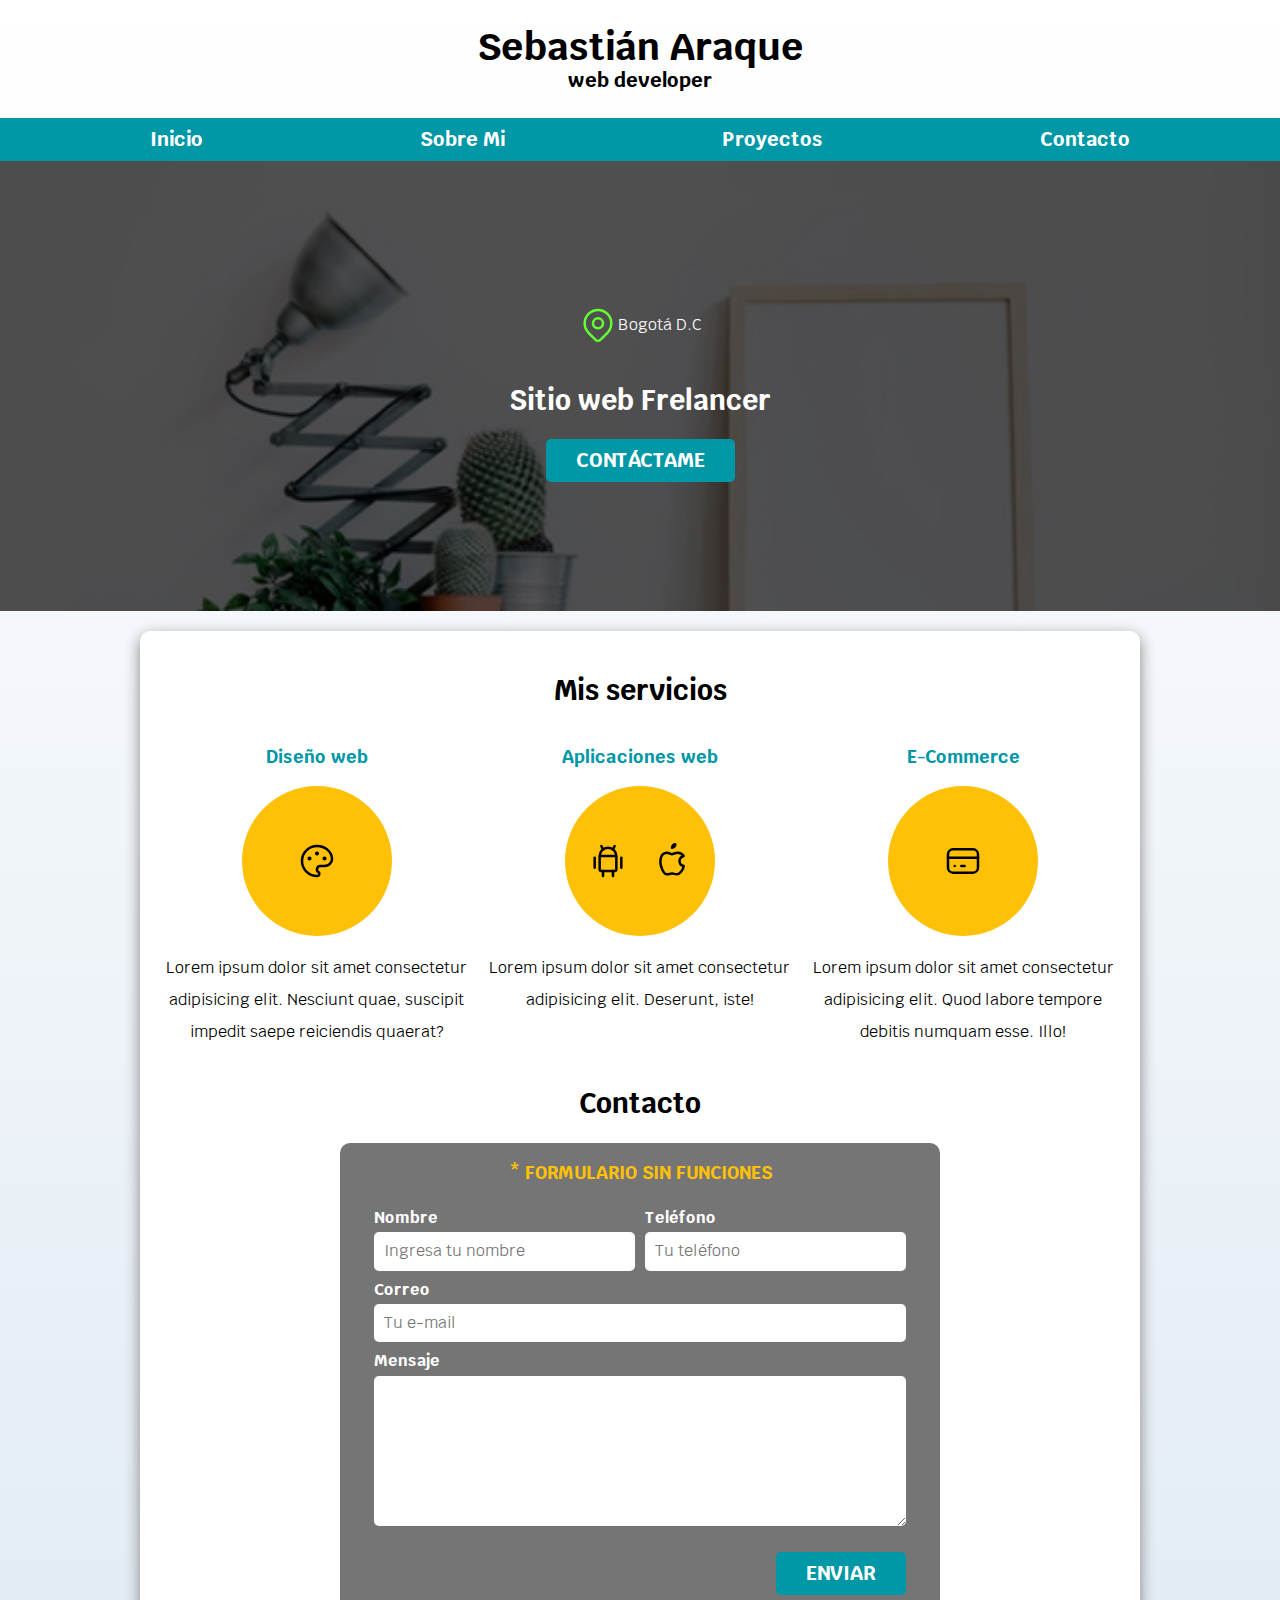
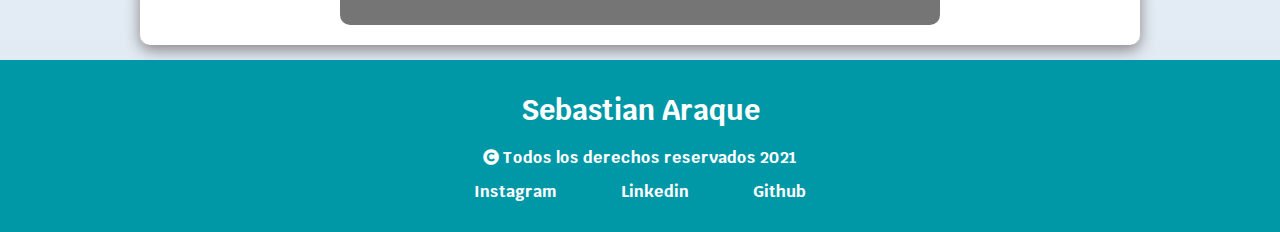
<file: index.html>
<!DOCTYPE html>
<html lang="en">

<head>
    <meta charset="UTF-8">
    <meta name="viewport" content="width=device-width, initial-scale=1.0">
    <title>Sitio web frelancer | Udemy</title>

    <link rel="preload" href="normalize.css" as="style">
    <!-- Normalize.css -->
    <link rel="stylesheet" href="normalize.css">

    <!-- Font Awesome -->
    <link rel="stylesheet" href="https://cdnjs.cloudflare.com/ajax/libs/font-awesome/5.13.0/css/all.min.css">

    <!-- Fuente para titulos Google Fonts -->
    <link href="https://fonts.googleapis.com/css2?family=Krub:wght@400;700&display=swap" rel="stylesheet">

    <link href="https://fonts.googleapis.com/css2?family=Bungee+Inline&display=swap" rel="stylesheet">

    <link href="https://fonts.googleapis.com/css2?family=Charm&display=swap" rel="stylesheet">

    <link rel="preload" href="styles.css" as="style">
    <link rel="stylesheet" href="styles.css">
</head>

<body>

    <header>
        <h1 class="titulo">Sebastián Araque
            <span>web developer</span>
        </h1>
    </header>

    <div class="nav-bg">
        <nav class="navegacion-principal contenedor">
            <a href="#">inicio</a>
            <a href="#">sobre mi</a>
            <a href="#">proyectos</a>
            <a href="#contacto">contacto</a>
        </nav>
    </div>

    <!-- La imagen se agregará con CSS, para que quedé en el fondo -->
    <!-- <img src="img/principal.jpg" alt="escritorio-con-cactus"> -->

    <section class="hero">
        <div class="contenido-hero">

            <p>
                <svg xmlns="http://www.w3.org/2000/svg" class="icon icon-tabler icon-tabler-map-pin" width="40"
                    height="40" viewBox="0 0 24 24" stroke-width="1.5" stroke="#6f3" fill="none" stroke-linecap="round"
                    stroke-linejoin="round">
                    <path stroke="none" d="M0 0h24v24H0z" fill="none" />
                    <circle cx="12" cy="11" r="3" />
                    <path d="M17.657 16.657l-4.243 4.243a2 2 0 0 1 -2.827 0l-4.244 -4.243a8 8 0 1 1 11.314 0z" />
                </svg>
                <span class="bogota">Bogotá D.C</span>
            </p>
            <h2>Sitio web Frelancer</h2>

            <a href="#contacto" class="boton">Contáctame</a>
        </div>
    </section>

    <main class="contenedor sombra">
        <h2>Mis servicios</h2>

        <div class="servicios">

            <section class="servicio">
                <h3>Diseño web</h3>

                <div class="relleno">
                    <svg xmlns="http://www.w3.org/2000/svg" class="icon icon-tabler icon-tabler-palette" width="40"
                        height="40" viewBox="0 0 24 24" stroke-width="1.5" stroke="#000" fill="none"
                        stroke-linecap="round" stroke-linejoin="round">
                        <path stroke="none" d="M0 0h24v24H0z" fill="none" />
                        <path
                            d="M12 21a9 9 0 1 1 0 -18a9 8 0 0 1 9 8a4.5 4 0 0 1 -4.5 4h-2.5a2 2 0 0 0 -1 3.75a1.3 1.3 0 0 1 -1 2.25" />
                        <circle cx="7.5" cy="10.5" r=".5" fill="currentColor" />
                        <circle cx="12" cy="7.5" r=".5" fill="currentColor" />
                        <circle cx="16.5" cy="10.5" r=".5" fill="currentColor" />
                    </svg>
                </div>


                <p>Lorem ipsum dolor sit amet consectetur adipisicing elit. Nesciunt quae, suscipit impedit saepe
                    reiciendis quaerat?</p>
            </section>

            <section class="servicio">
                <h3>Aplicaciones web</h3>

                <div class="relleno">
                    <svg xmlns="http://www.w3.org/2000/svg" class="icon icon-tabler icon-tabler-brand-android"
                        width="40" height="40" viewBox="0 0 24 24" stroke-width="1.5" stroke="#000" fill="none"
                        stroke-linecap="round" stroke-linejoin="round">
                        <path stroke="none" d="M0 0h24v24H0z" fill="none" />
                        <line x1="4" y1="10" x2="4" y2="16" />
                        <line x1="20" y1="10" x2="20" y2="16" />
                        <path d="M7 9h10v8a1 1 0 0 1 -1 1h-8a1 1 0 0 1 -1 -1v-8a5 5 0 0 1 10 0" />
                        <line x1="8" y1="3" x2="9" y2="5" />
                        <line x1="16" y1="3" x2="15" y2="5" />
                        <line x1="9" y1="18" x2="9" y2="21" />
                        <line x1="15" y1="18" x2="15" y2="21" />
                    </svg>

                    <svg xmlns="http://www.w3.org/2000/svg" class="icon icon-tabler icon-tabler-brand-apple" width="40"
                        height="40" viewBox="0 0 24 24" stroke-width="1.5" stroke="#000" fill="none"
                        stroke-linecap="round" stroke-linejoin="round">
                        <path stroke="none" d="M0 0h24v24H0z" fill="none" />
                        <path
                            d="M9 7c-3 0 -4 3 -4 5.5c0 3 2 7.5 4 7.5c1.088 -.046 1.679 -.5 3 -.5c1.312 0 1.5 .5 3 .5s4 -3 4 -5c-.028 -.01 -2.472 -.403 -2.5 -3c-.019 -2.17 2.416 -2.954 2.5 -3c-1.023 -1.492 -2.951 -1.963 -3.5 -2c-1.433 -.111 -2.83 1 -3.5 1c-.68 0 -1.9 -1 -3 -1z" />
                        <path d="M12 4a2 2 0 0 0 2 -2a2 2 0 0 0 -2 2" />
                    </svg>
                </div>


                <p>Lorem ipsum dolor sit amet consectetur adipisicing elit. Deserunt, iste!</p>
            </section>

            <section class="servicio">
                <h3>E-Commerce</h3>

                <div class="relleno">
                    <svg xmlns="http://www.w3.org/2000/svg" class="icon icon-tabler icon-tabler-credit-card" width="40"
                        height="40" viewBox="0 0 24 24" stroke-width="1.5" stroke="#000" fill="none"
                        stroke-linecap="round" stroke-linejoin="round">
                        <path stroke="none" d="M0 0h24v24H0z" fill="none" />
                        <rect x="3" y="5" width="18" height="14" rx="3" />
                        <line x1="3" y1="10" x2="21" y2="10" />
                        <line x1="7" y1="15" x2="7.01" y2="15" />
                        <line x1="11" y1="15" x2="13" y2="15" />
                    </svg>
                </div>

                <p>Lorem ipsum dolor sit amet consectetur adipisicing elit. Quod labore tempore debitis numquam esse.
                    Illo!</p>
            </section>
        </div> <!-- Cierre de .servicios -->

        <section>
            <h2>Contacto</h2>

            <form action="" class="formulario" id="contacto">

                <fieldset>
                    <legend>* Formulario sin funciones</legend>
                    <!-- Esta etiqueta da "indicaciones" para que los usuarios conoscan las instrucciones del formulario -->

                    <div class="contenedor-campos">
                        <div class="campo">
                            <label for="">Nombre</label> <!-- Esta etiqueta es para poner un nombre al campo input -->
                            <input class="input-text" type="text" placeholder="Ingresa tu nombre" />
                        </div>

                        <div class="campo">
                            <label for="">Teléfono</label>
                            <input class="input-text" type="tel" placeholder="Tu teléfono" />
                        </div>

                        <div class="campo">
                            <label for="">Correo</label>
                            <input class="input-text" type="email" placeholder="Tu e-mail" />
                        </div>

                        <div class="campo">
                            <label for="">Mensaje</label>
                            <textarea class="input-text"></textarea>
                        </div>
                    </div> <!-- contenedor de los input -->

                    <div class="alinear-enviar flex">
                        <input type="submit" value="enviar" class="boton w-sm-100">
                    </div>

                </fieldset>
            </form>
        </section>
    </main>

    <footer class="footer">
        <h2>sebastian araque</h2>
        <p><i class="fa fa-copyright"></i> Todos los derechos reservados 2021</p>
        <nav class="redes">
            <a href="https://www.instagram.com/cbastian_araque/">instagram</a>
            <a href="https://www.linkedin.com/in/sebastián-araque/">linkedin</a>
            <a href="https://github.com/Cbastian-Araque">github</a>
        </nav>
    </footer>


</body>

</html>
</file>
<file: styles.css>
/* Selector universal para el box-sizing */
*, *::before, *::after{
    box-sizing: inherit;
}

/* En el :root se pueden asignar todos los valores que se quieran reutilizar, es una buena práctica */
:root{
    --blanco: #fff;
    --oscuro: #000;
    --primario: #ffc107;
    --secundario: #0097a7;
    --gris: #757575;
    --fuenteTitulo: 3.8rem;
    --degradadoFondo: #dfe9f3; /* color para aplicar en el degradado junto con --blanco */
}


/* valores globales */
html{
    font-size: 62.5%;
    box-sizing: border-box; /* Truco para ajustar el box model */
    scroll-snap-type: y mandatory; /** Hacer que el scroll sea más agradable estilo Apple **/
}

h1{
    font-size: 3.8rem;
}

h2{
    font-size: 2.8rem;
}

h3{
    font-size: 1.8rem;
}

h1, h2, h3 {
    text-align: center;
}

body{
    font-family: 'Krub', sans-serif;
    font-size: 16px;
    background-image: linear-gradient(to top, var(--degradadoFondo) 0%, var(--blanco) 100%);
}


.contenedor{
    /*se establece como maximo 120rem, si no hay 120rem, que agarre 100% de la pantalla*/
    max-width: 100rem;
    margin: auto;
}

.boton{
    background: var(--secundario);
    color: var(--blanco);
    padding: 1rem 3rem;
    font-size: 2rem;
    text-decoration: none;
    text-transform: uppercase;
    font-weight: bold;
    border-radius: 0.5rem;
    width: 80%;
    text-align: center;
    border: none;
}

.boton:hover{
    color: var(--oscuro);
    background: var(--primario);
    cursor: pointer;
}

/* media query para estilizar boton */
@media (min-width: 768px) {
    .boton{
        width: auto;
    }
}

.sombra{
    box-shadow: 0px 5px 15px #888484;
    background: var(--blanco);
    padding: 2rem;
    border-radius: 1rem;
}

/* titulos */
.titulo span{
    display: block;
    font-size: 2rem;
}

/** Utylities **/
.w-sm-100{
    width: 100%;
}

@media (min-width: 768px) {
    .w-sm-100{
        width: auto;
    }
    
}
.flex{
    display: flex;
}

.alinear-enviar{
    justify-content: flex-end;
}

/* Navegación principal */
.nav-bg{
    background: var(--secundario);
}

.navegacion-principal{
display: flex;
flex-direction: column;
}

/* media query para ajustar la barra de navegación */
@media (min-width: 768px) {
    .navegacion-principal{
        flex-direction: row;
        justify-content: space-between;
    }
}

.navegacion-principal a{
    display: block;
    text-align: center;
    color: var(--blanco);
    text-decoration: none;
    font-size: 2rem;
    font-weight: bold;
    padding: 1rem;
    text-transform: capitalize;
}

.navegacion-principal a:hover{
    background: var(--primario);
    color: var(--oscuro);
}

/*Sección de la imagen inicial*/

.hero{
    background-image: url(img/principal.jpg);
    background-repeat: no-repeat;
    background-size: cover;
    height: 450px;
    /* padding: 20px; */
    position: relative;
    margin-bottom: 2rem;
}

/* se le agrega opacidad al total de la imagen*/
.contenido-hero{
    position: absolute;
    background-color: rgba(0, 0, 0, 0.680);
    width: 100%;
    height: 100%;
    display: flex;
    flex-direction: column;
    align-items: center;
    justify-content: center;
}

.contenido-hero h2,
.contenido-hero p {
    color: var(--blanco);
}

/* Bloque de código para alinear ubicación (bogotá) */
.contenido-hero p{
    display: flex;
    align-items: center;
}

/* Scroll Snap */
.servicios, .navegacion-principal, .formulario, .footer{
    scroll-snap-align: center;
    scroll-snap-stop: always;
}

/* clase .Servicios */

@media (min-width: 768px) {
    .servicios{
        display: grid;
        grid-template-columns: repeat(3, 1fr);
        column-gap: 1rem;
    }
}

.servicio{
    display: flex;
    flex-direction: column;
    align-items: center;
}

.servicio h3{
    color: var(--secundario);
}

.servicio p{
    line-height: 2;
    text-align: center;
}

.servicio .relleno{
    width: 15rem;
    height: 15rem;
    background: var(--primario);
    border-radius: 50%;
    display: flex;
    justify-content: space-evenly;
    align-items: center;
}

/* Contacto */

.formulario{
    background: var(--gris);
    width: min( 60rem, 100% ); /* esta declaración de ancho, utilizará el valor más pequeño, si no; tomará el 100%*/
    margin: auto;
    padding: 2rem;
    border-radius: 1rem;
}

.formulario fieldset{
    border: none;
}

.formulario legend{
    text-align: center;
    color: var(--primario);
    font-weight: bold;
    text-transform: uppercase;
    font-size: 1.8rem;
    margin-bottom: 2rem;
}

/* ajustando 2 campos por fila */
@media (min-width: 768px) {
    .contenedor-campos{
        display: grid;
        grid-template-columns: 1fr 1fr;
        grid-template-rows: auto auto 20rem;
        column-gap: 1rem;
    }

    .campo:nth-child(3), .campo:nth-child(4){
        grid-column: 1 / 3;
    }
}

.campo{
    margin-bottom: 1rem;
}

.campo label{
    color: var(--blanco);
    font-weight: bold;
    margin-bottom: 0.5rem;
    display: block;
}

.campo textarea{
    height: 15rem;
}

.input-text{
    width: 100%;
    border: none;
    padding: 1rem;
    border-radius: 0.5rem;
}


.footer{
    margin-top: 1.5rem;
    background: var(--secundario);
    padding: 1rem;
    padding-bottom: 3rem;
    text-align: center;
    color: var(--blanco);
}

.footer h2{
    font-size: 2.8rem;
    font-family: 'Krub', sans-serif;
    text-transform: capitalize;
}

.footer p{
    font-weight: bold;
}

.footer .redes a{
    text-decoration: none;
    margin: 1rem 2rem;
    padding: 1rem;
    color: var(--blanco);
    font-weight: bold;
    text-transform: capitalize;
}

.footer .redes a:hover{
    background: var(--primario);
    color: var(--oscuro)
}
</file>
